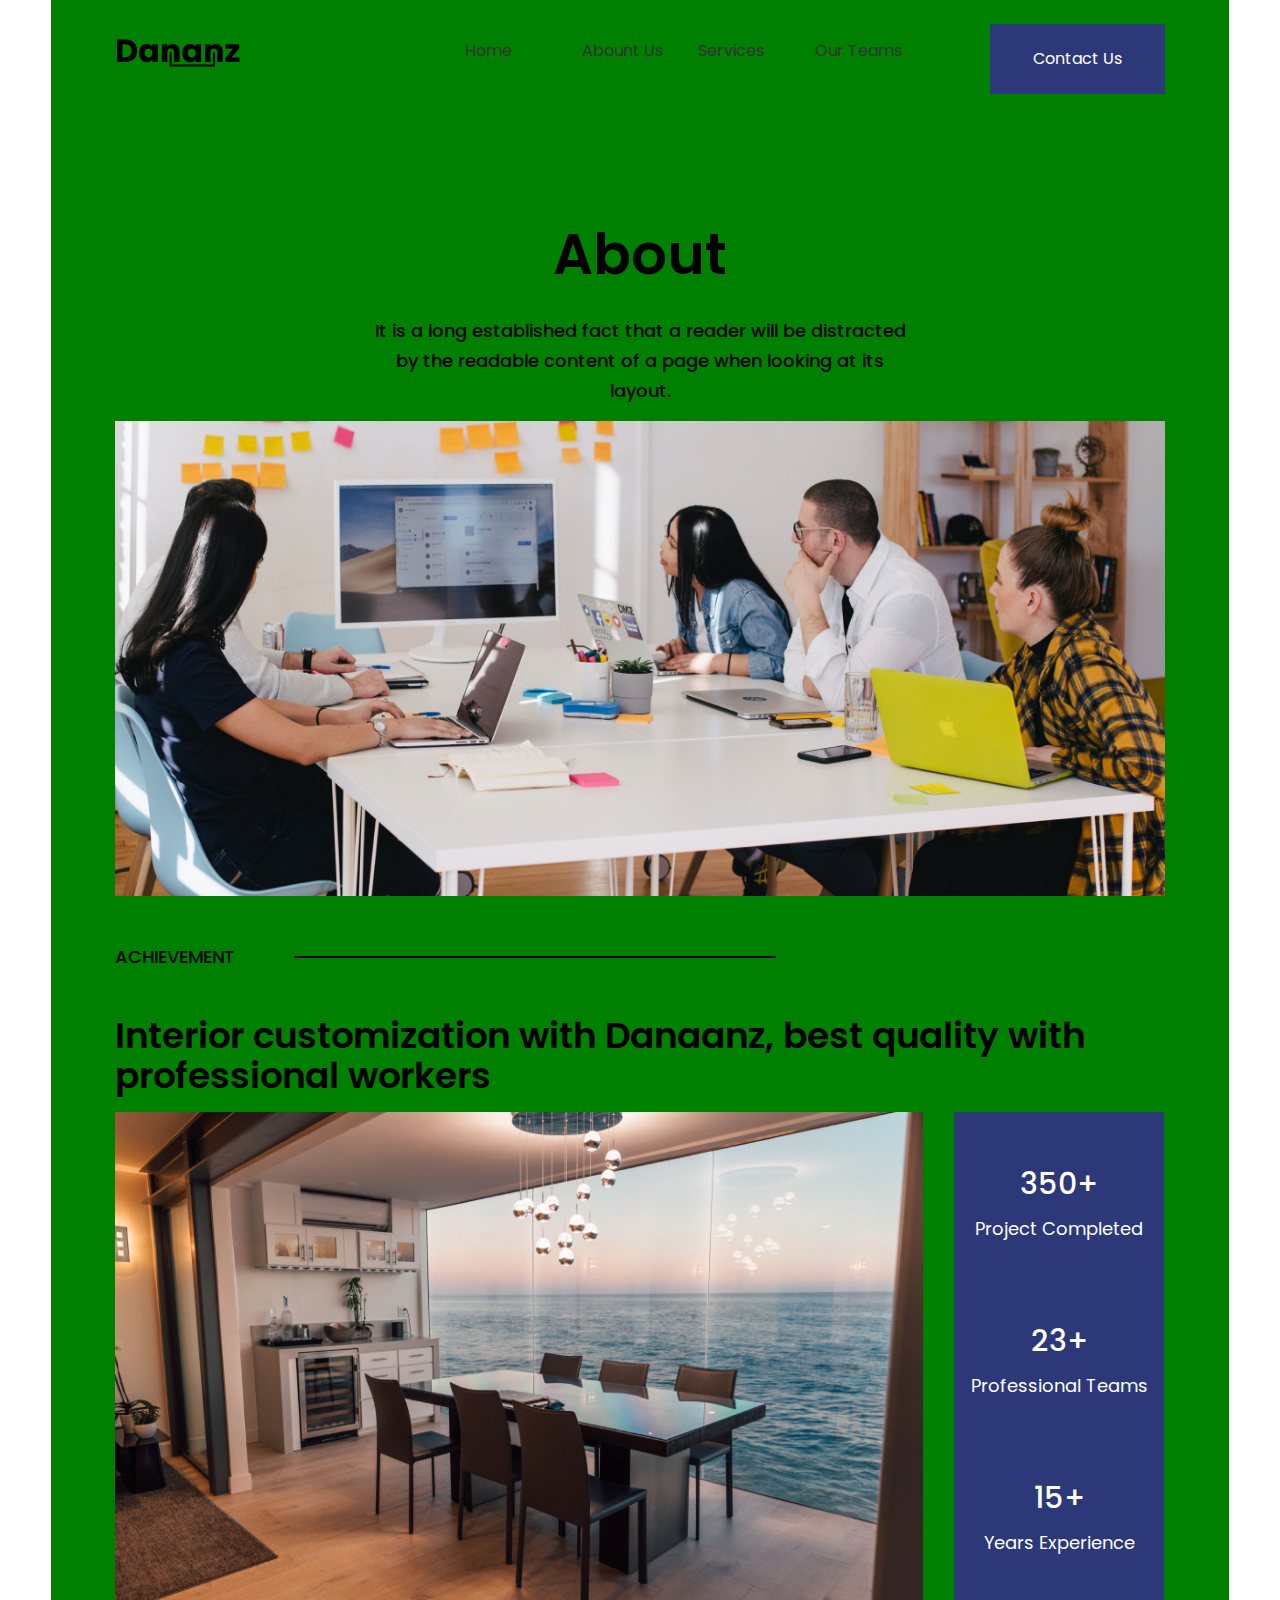
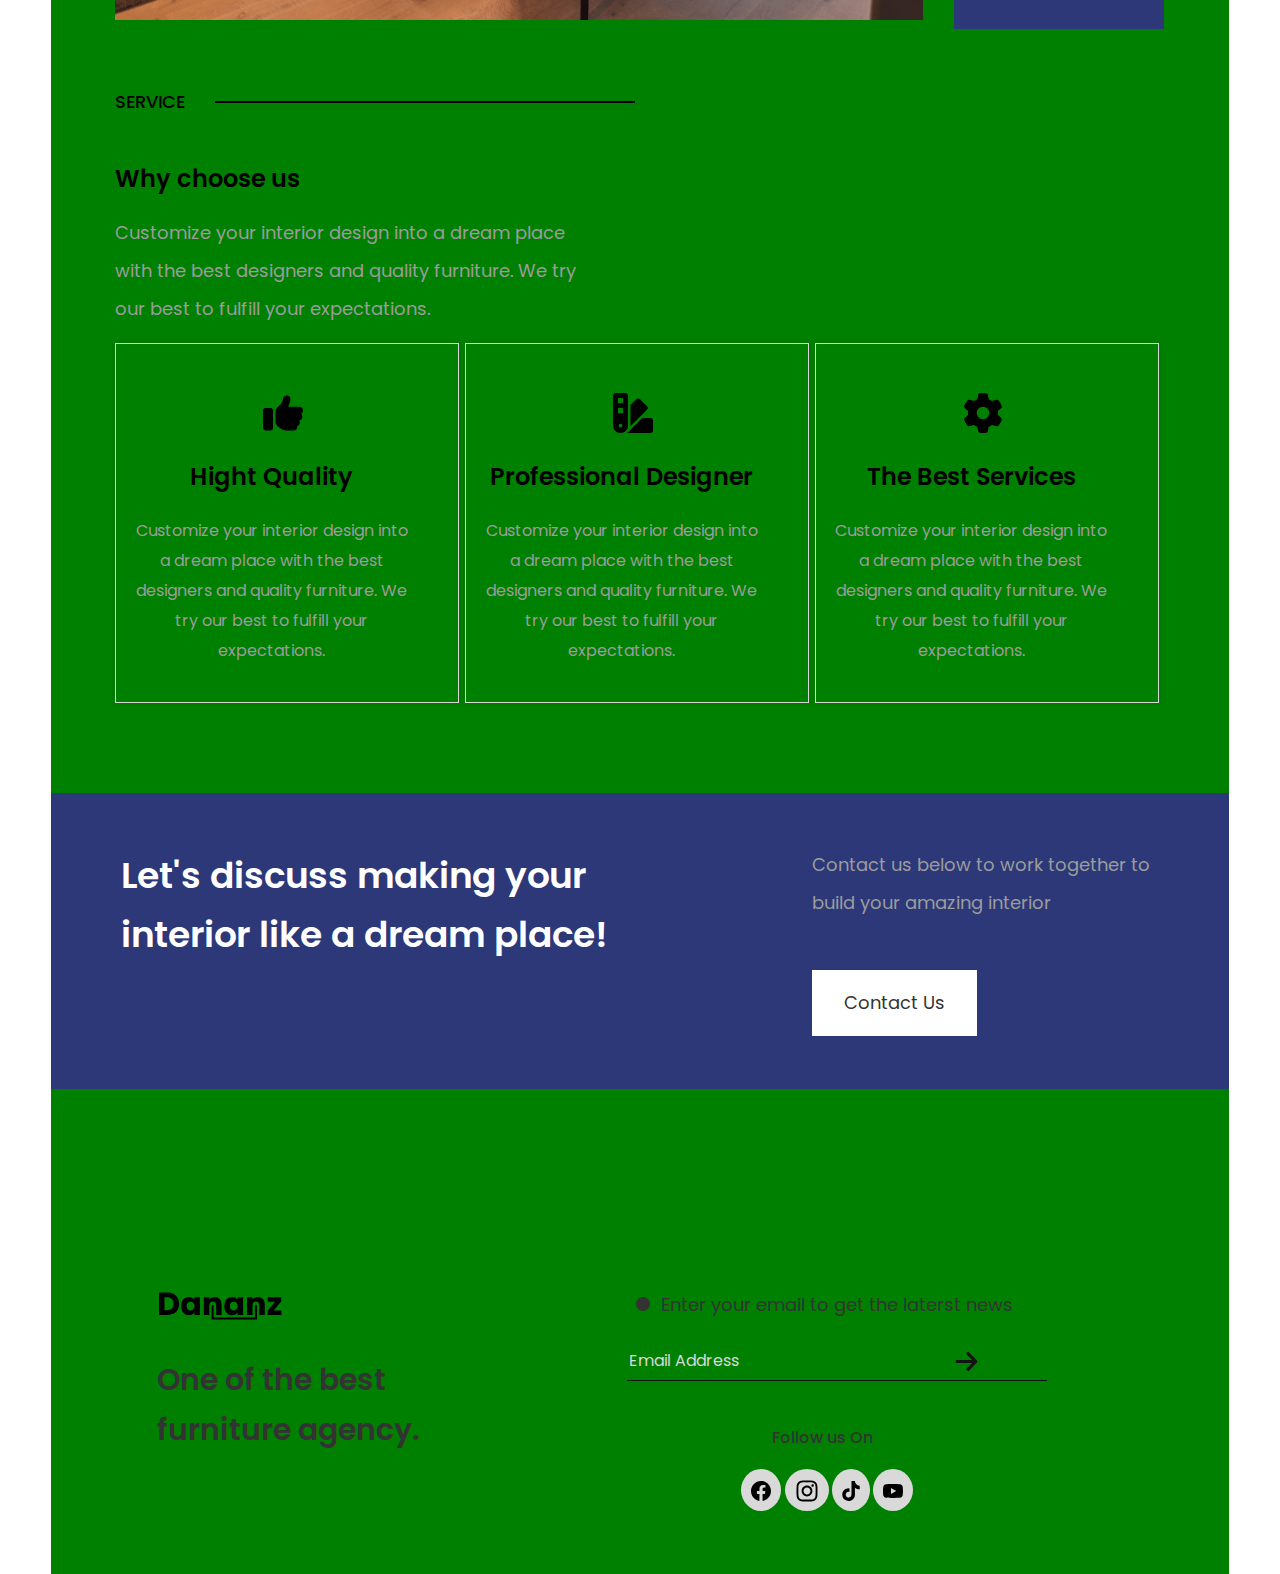
<file: about.html>
<!DOCTYPE html>
<html lang="en">
<head>
  <meta charset="UTF-8">
  <meta http-equiv="X-UA-Compatible" content="IE=edge">
  <meta name="viewport" content="width=device-width, initial-scale=1.0">
  <link rel="stylesheet" href="bootstrap/dist/css/bootstrap.css">
  <link rel="stylesheet" href="css/style.css">
  <title>About</title>
</head>
<body>
  <div class="main-container container position-relative">
      <div class="container no-gutter">
        <header class="header d-flex py-4 text-capitalize">
          <div class="col-sm-6 col-lg-3 col-xl-4 col-xxl-3">
            <svg class="logo-company" width="126" height="54">
              <use xlink:href="img/icons.svg#icon-logo-dananz"></use>
            </svg>
          </div>
          <ul class="nav d-none d-lg-flex col-lg-9 col-xl-8 col-xxl-9 justify-content-lg-end list-unstyled">
            <li class="col-2">
              <a class="nav-link text-decoration-none" href="#">Home</a>
            </li>
            <li class="col-2">
              <a class="nav-link text-decoration-none" href="#">Abount us</a>
            </li>
            <li class="col-2">
              <a class="nav-link text-decoration-none" href="#">Services</a>
            </li>
            <li class="col-3">
              <a class="nav-link text-decoration-none" href="#">Our teams</a>
            </li>
            <li class="col-3 text-end">
              <a class="nav-link btn-contact pt-3 pe-4 pb-3 ps-4 text-decoration-none text-white text-center" href="#">Contact us</a>
            </li>
          </ul>
          <div class="btn-wrapper d-sm-flex d-lg-none col-sm-6 justify-content-end">
            <button class="btn-open btn">
              <svg xmlns="http://www.w3.org/2000/svg" viewBox="0 0 448 512" width="25" height="25">
                <use xlink:href="img/icons.svg#icon-menu-open"></use>
              </svg>
            </button>
            <button class="btn btn-close disable">
              <svg width="25" height="25">
                <use xlink:href="img/icons.svg#icon-menu-close"></use>
              </svg>
            </button>
          </div>
        </header>
        <main class="services">
          <section class="promo d-flex flex-column align-items-center">
            <h1 class="promo-title mb-md-4 fw-bolder">About</h1>
            <p class="promo-subtitle text-center fw-medium">It is a long established fact that a reader will be distracted by the readable content of a page when looking at its layout.</p>
            <img class="promo-img" src="img/img-work-slide-1.jpg" width="500" height="275">
          </section>
          <section class="about-achievement">
          <h2 class="about-achievement-title title position-relative text-uppercase mb-5 h-2">achievement</h2>
          <p class="about-achievement-subtitle text-center text-xl-start fw-bold">Interior customization with Danaanz, best quality with professional workers</p>
          <div class="about-achievement-wrapper d-lg-flex">
            <img class="about-achievement-img col-10 col-lg-9" src="img/img-dining-room.jpg" width="500" height="275" alt="Dining room design">
            <ul class="about-achievement-counter works-counter col-2 m-0 d-sm-flex col-sm-12 justify-content-sm-around col-md-12 justify-content-md-between flex-lg-column col-lg-3 col-xl-3 col-xxl-2 pt-5 list-unstyled text-white text-center" >
              <li class="works-item">
                <h3>350+</h3>
                <p>Project Completed</p>
              </li>
              <li class="works-item">
                <h3>23+</h3>
                <p>Professional Teams</p>
              </li>
              <li class="works-item">
                <h3>15+</h3>
                <p>Years Experience</p>
              </li>
            </ul>
          </div>
          </section>
          <section class="service d-flex flex-column">
          <h2 class="service-title title position-relative mb-5 text-uppercase h-2">Service</h2>
          <p class="service-subtitle text-center text-lg-start fw-bold">Why choose us</p>
          <p class="service-description text-center text-lg-start">Customize your interior design into a dream place with the best designers and quality furniture. We try our best to fulfill your expectations.</p>
          <ul class="service-list list-unstyled d-flex flex-column flex-xl-row align-content-center text-center align-self-center">
            <li class="service-item item-high d-flex flex-column flex-md-row flex-xl-column mb-4">
              <h3 class="service-item-title align-self-md-end mb-4 text-capitalize fw-bold">Hight quality</h3>
              <p class="service-item-description text-md-start text-xl-center">Customize your interior design into a dream place with the best designers and quality furniture. We try our best to fulfill your expectations.</p>
            </li>
            <li class="service-item d-flex flex-column flex-md-row flex-xl-column item-desinger mb-4">
              <h3 class="service-item-title align-self-md-end mb-4 text-capitalize fw-bold">Professional designer</h3>
              <p class="service-item-description text-md-start text-xl-center">Customize your interior design into a dream place with the best designers and quality furniture. We try our best to fulfill your expectations.</p>
            </li>
            <li class="service-item d-flex flex-column flex-md-row flex-xl-column mb-4">
              <h3 class="service-item-title align-self-md-end mb-4 text-capitalize fw-bold">The best services</h3>
              <p class="service-item-description text-md-start text-xl-center">Customize your interior design into a dream place with the best designers and quality furniture. We try our best to fulfill your expectations.</p>
            </li>
          </ul>
          </section>
          <section class="contact d-flex flex-sm-column flex-lg-row justify-content-lg-start position-absolute">
            <h2 class="contact-subtitle mb-5 text-sm-center text-lg-start fw-bold">Let's discuss making your interior like a dream place!</h2>
            <div class="contact-wrapper d-flex flex-column align-items-center align-items-lg-start">
              <p class="contact-description mb-5 text-center text-lg-start">Contact us below to work together to build your amazing interior</p>
              <a class="contact-link text-center text-decoration-none text-capitalize" href="#">Contact us</a>
            </div>
          </section>
        </main>
        <footer class="footer d-flex flex-column justify-content-center flex-lg-wrap align-items-lg-start">
          <div class="logo d-flex flex-column align-items-center align-items-lg-start">
              <svg class="mb-4 text-center" width="126" height="54">
                <use xlink:href="img/icons.svg#icon-logo-dananz"></use>
              </svg>
            <p class="logo-subtitle text-sm-center text-lg-start text-lg-mb-5 fw-bold">One of the best furniture agency.</p>
          </div>
          <div class="subscribe">
                <p class="subscribe-subtitle position-relative text-center">Enter  your email to get the laterst news</p>
                <form class="subscribe-form d-flex justify-content-sm-center position-relative" action="#" method="POST">
                  <input class="subscribe-input" type="text" name="user-name" placeholder="Email address">
                  <button class="subscribe-btn position-absolute" type="submit">
                    <svg class="suscribe-icon" width="25" height="25">
                      <use xlink:href="img/icons.svg#icon-arrow-right"></use>
                    </svg>
                  </button>
                </form>
          </div>
          <section class="social d-flex flex-column align-items-center justify-content-center offset-lg-1">
                <h2 class="social-title">Follow us On</h2>
                <ul class="social-list d-flex list-unstyled">
                  <li class="social-item rounded-circle">
                    <a class="social-link" href="#">
                      <svg width="20" height="20">
                        <use xlink:href="img/icons.svg#icon-logo-facebook"></use>
                      </svg>
                    </a>
                  </li>
                  <li class="social-item rounded-circle">
                  <a class="social-link" href="#">
                    <svg width="24" height="24">
                      <use xlink:href="img/icons.svg#icon-logo-instagram"></use>
                    </svg>
                  </a>
                </li>
                <li class="social-item rounded-circle">
                  <a class="social-link" href="#">
                    <svg width="18" height="20">
                      <use xlink:href="img/icons.svg#icon-logo-tik-tok"></use>
                    </svg>
                  </a>
                </li>
                <li class="social-item rounded-circle">
                  <a class="social-link" href="#">
                    <svg width="20" height="16">
                      <use xlink:href="img/icons.svg#icon-logo-youtube"></use>
                    </svg>
                  </a>
                </li>
              </ul>
          </section>
        </footer>
      </div>
  </div>
</body>
</html>
</file>
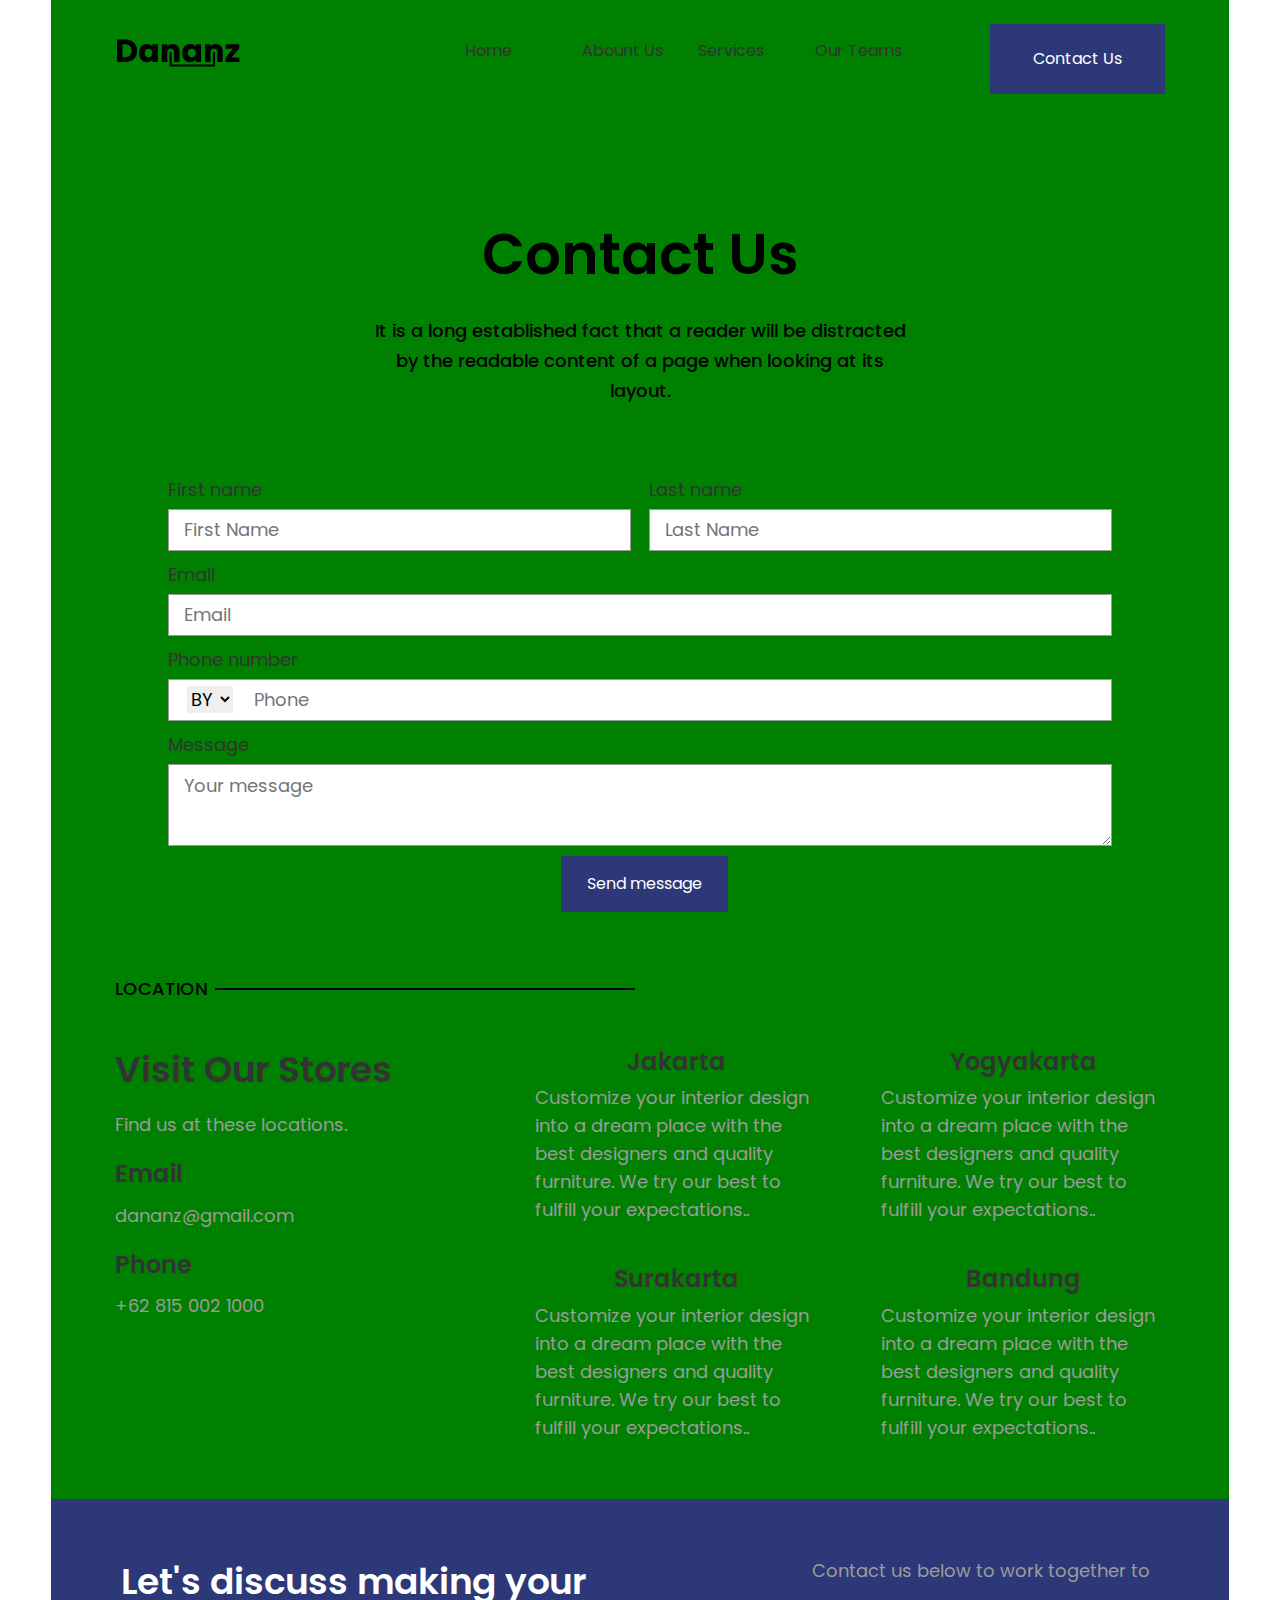
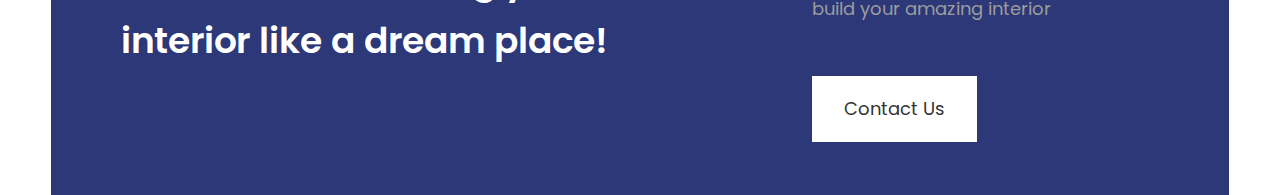
<file: contact-us.html>
<!DOCTYPE html>
<html lang="en">
<head>
  <meta charset="UTF-8">
  <meta http-equiv="X-UA-Compatible" content="IE=edge">
  <meta name="viewport" content="width=device-width, initial-scale=1.0">
  <link rel="stylesheet" href="bootstrap/dist/css/bootstrap.css">
  <link rel="stylesheet" href="css/style.css">
  <link rel="stylesheet" href="css/components/contact-us-location.css">
  <title>Contact Us</title>
</head>
<body> 
  <div class="main-container container position-relative">
    <div class="container no-gutter">
      <header class="header d-flex py-4 text-capitalize">
        <div class="col-sm-6 col-lg-3 col-xl-4 col-xxl-3">
          <svg class="logo-company" width="126" height="54">
            <use xlink:href="img/icons.svg#icon-logo-dananz"></use>
          </svg>
        </div>
        <ul class="nav d-none d-lg-flex col-lg-9 col-xl-8 col-xxl-9 justify-content-lg-end list-unstyled">
          <li class="col-2">
            <a class="nav-link text-decoration-none" href="#">Home</a>
          </li>
          <li class="col-2">
            <a class="nav-link text-decoration-none" href="#">Abount us</a>
          </li>
          <li class="col-2">
            <a class="nav-link text-decoration-none" href="#">Services</a>
          </li>
          <li class="col-3">
            <a class="nav-link text-decoration-none" href="#">Our teams</a>
          </li>
          <li class="col-3 text-end">
            <a class="nav-link btn-contact pt-3 pe-4 pb-3 ps-4 text-decoration-none text-white text-center" href="#">Contact us</a>
          </li>
        </ul>
        <div class="btn-wrapper d-sm-flex d-lg-none col-sm-6 justify-content-end">
          <button class="btn-open btn">
            <svg xmlns="http://www.w3.org/2000/svg" viewBox="0 0 448 512" width="25" height="25">
              <use xlink:href="img/icons.svg#icon-menu-open"></use>
            </svg>
          </button>
          <button class="btn btn-close disable">
            <svg width="25" height="25">
              <use xlink:href="img/icons.svg#icon-menu-close"></use>
            </svg>
          </button>
        </div>
      </header>
      <main class="contact-us">
        <section class="promo d-flex flex-column align-items-center">
          <h1 class="promo-title mb-md-4 text-capitalize fw-bolder">Contact us</h1>
          <p class="promo-subtitle text-center fw-medium">It is a long established fact that a reader will be distracted by the readable content of a page when looking at its layout.</p>
         </section>
         <section class="contact-us-form">
          <form class="d-flex flex-column align-items-center" action="#">
            <ul class="contact-us-form-list d-flex flex-column flex-lg-row flex-wrap align-items-start justify-content-between list-unstyled">
              <li class="contact-us-form-item d-lg-flex flex-column">
                <label class="contact-us-form-label" for="user-name">First name</label>
                <input class="contact-us-form-input" type="text" id="user-name" placeholder="First name">
              </li>
              <li class="contact-us-form-item d-lg-flex flex-column">
                <label class="contact-us-form-label" for="user-last-name">Last name</label>
                <input class="contact-us-form-input" type="text" id="user-last-name" placeholder="Last name">
              </li>
              <li class="contact-us-form-item d-lg-flex flex-column">
                <label class="contact-us-form-label" for="user-email">Email</label>
                <input class="contact-us-form-input" type="text" id="user-email" placeholder="Email">
              </li>
              <li class="contact-us-form-item d-lg-flex flex-column position-relative">
                <label class="contact-us-form-label" for="phone-number">Phone number</label>
                <select class="contact-us-form-region position-absolute" name="phone-region">
                  <option value="belarus">BY</option>
                  <option value="hong-kong">HK</option>
                  <option value="greece">GR</option>
                  <option value="india">IN</option>
                  <option value="russia">RU</option>
                </select>
                <input class="contact-us-form-input" type="text" id="user-email" placeholder="Phone">
              </li>
              <li class="contact-us-form-item d-lg-flex flex-column">
                <label class="contact-us-form-label align-top" for="user-message">Message</label>
                <textarea class="contact-us-form-message" name="message" id="user-message" cols="25" rows="2" placeholder="Your message"></textarea>
              </li>
              <li class="offset-lg-5 align-self-center">
                <button class="contact-us-form-btn btn">Send message</button>
              </li>
            </ul>
          </form>
         </section>
         <section class="contact-us-location">
            <h2 class="contact-us-location-title title position-relative text-uppercase mb-5 h-2">Location</h2>
            <div class="d-flex flex-column flex-lg-row">
              <ul class="contact-us-location-list list-unstyled text-center text-lg-start">
                <li class="contact-us-location-item">
                  <h3 class="text-capitalize fw-bold">Visit our stores</h3>
                  <p>Find us at these locations.</p>
                </li>
                <li class="contact-us-location-item">
                  <h3 class="text-capitalize fw-bold">Email</h3>
                  <p>dananz@gmail.com</p>
                </li>
                <li class="contact-us-location-item">
                  <h3 class="text-capitalize fw-bold">Phone</h3>
                  <p>+62 815 002 1000</p>
                </li>
              </ul>
              <ul class="contact-us-locacion-city-list list-unstyled d-xl-flex flex-xl-wrap justify-content-between text-center">
                <li class="contact-us-location-city-item">
                  <h3 class="text-capitalize fw-bold">Jakarta</h3>
                  <p>Customize your interior design into a dream place with the best designers and quality furniture. We try our best to fulfill your expectations..</p>
                </li>
                <li class="contact-us-location-city-item">
                  <h3 class="text-capitalize fw-bold">Yogyakarta</h3>
                  <p>Customize your interior design into a dream place with the best designers and quality furniture. We try our best to fulfill your expectations..</p>
                </li>
                <li class="contact-us-location-city-item">
                  <h3 class="text-capitalize fw-bold">Surakarta</h3>
                  <p>Customize your interior design into a dream place with the best designers and quality furniture. We try our best to fulfill your expectations..</p>
                </li>
                <li class="contact-us-location-city-item">
                  <h3 class="text-capitalize fw-bold">Bandung</h3>
                  <p>Customize your interior design into a dream place with the best designers and quality furniture. We try our best to fulfill your expectations..</p>
                </li>
              </ul>
            </div>
         </section>
          <section class="contact d-flex flex-sm-column flex-lg-row justify-content-lg-start position-absolute">
            <h2 class="contact-subtitle mb-5 text-sm-center text-lg-start fw-bold">Let's discuss making your interior like a dream place!</h2>
            <div class="contact-wrapper d-flex flex-column align-items-center align-items-lg-start">
              <p class="contact-description mb-5 text-center text-lg-start">Contact us below to work together to build your amazing interior</p>
              <a class="contact-link text-center text-decoration-none text-capitalize" href="#">Contact us</a>
            </div>
        </section>
      </main>
    </div>
  </div>
</body>
</file>
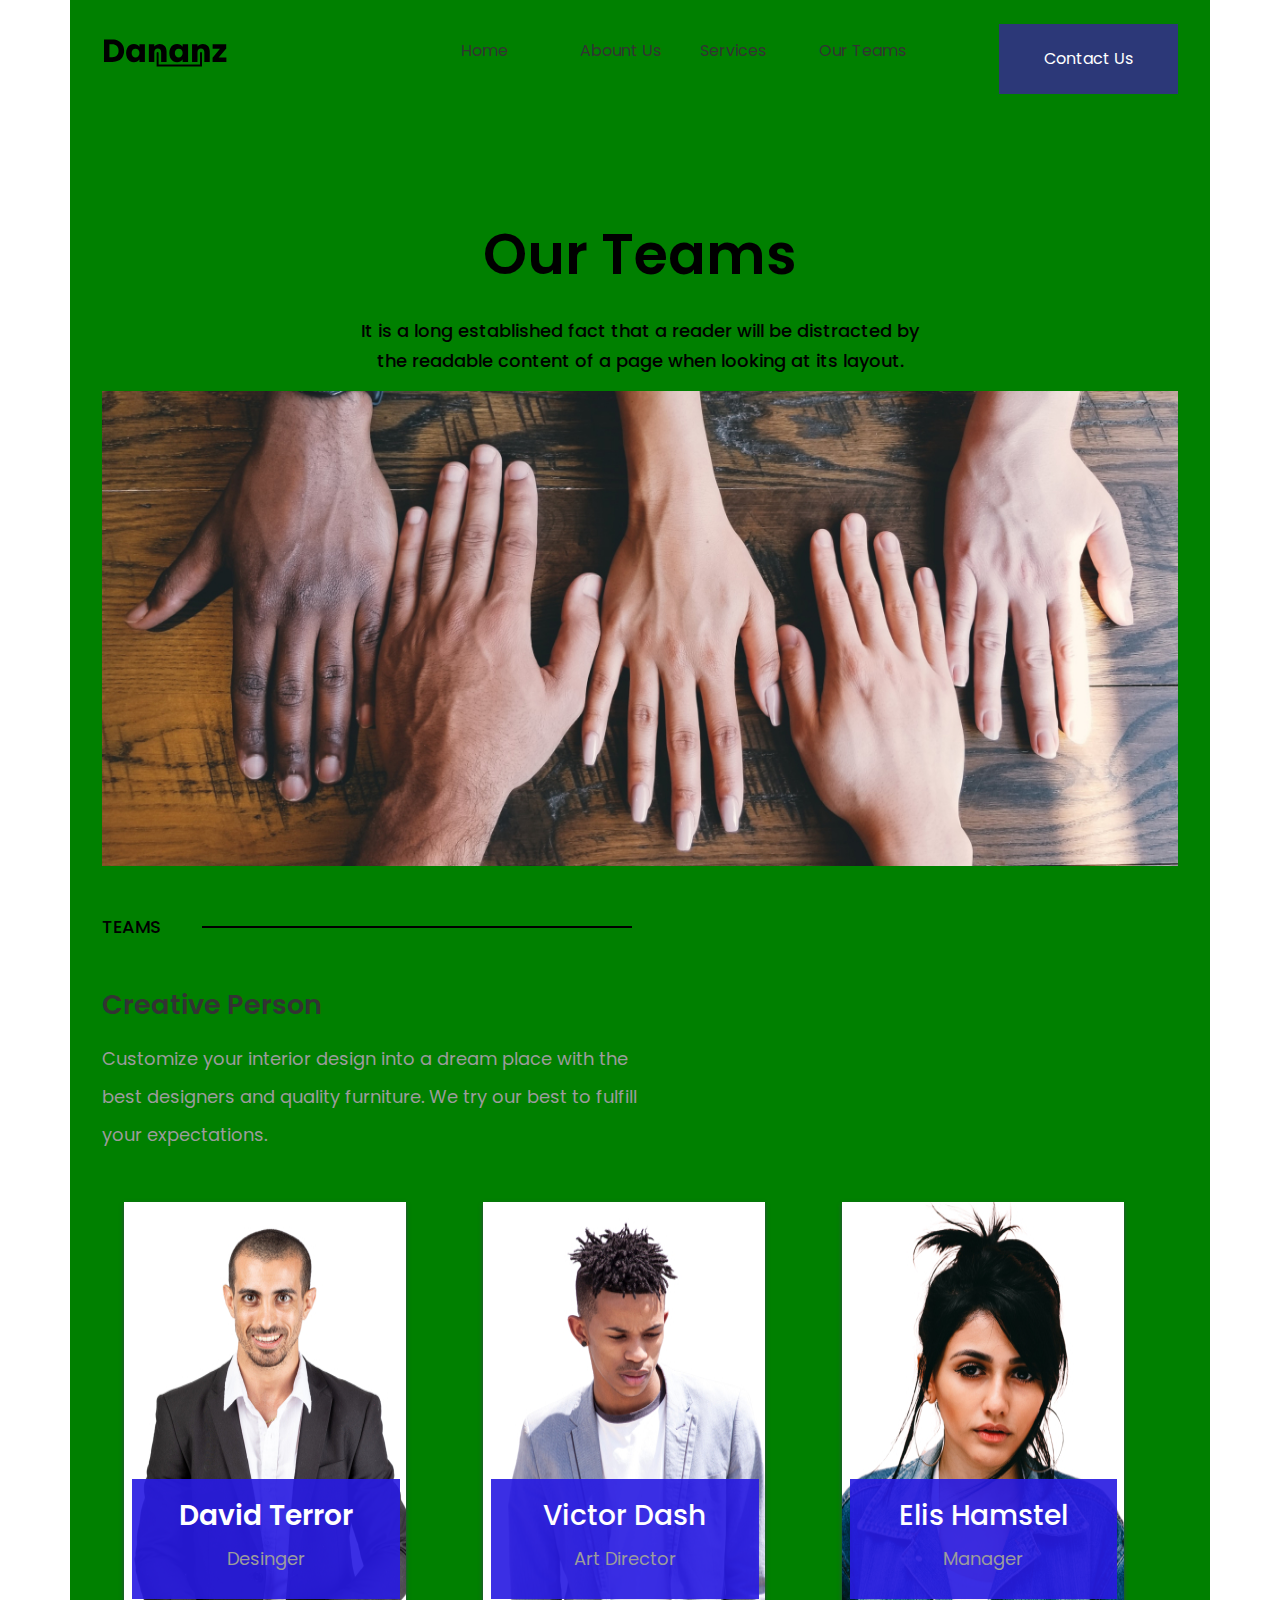
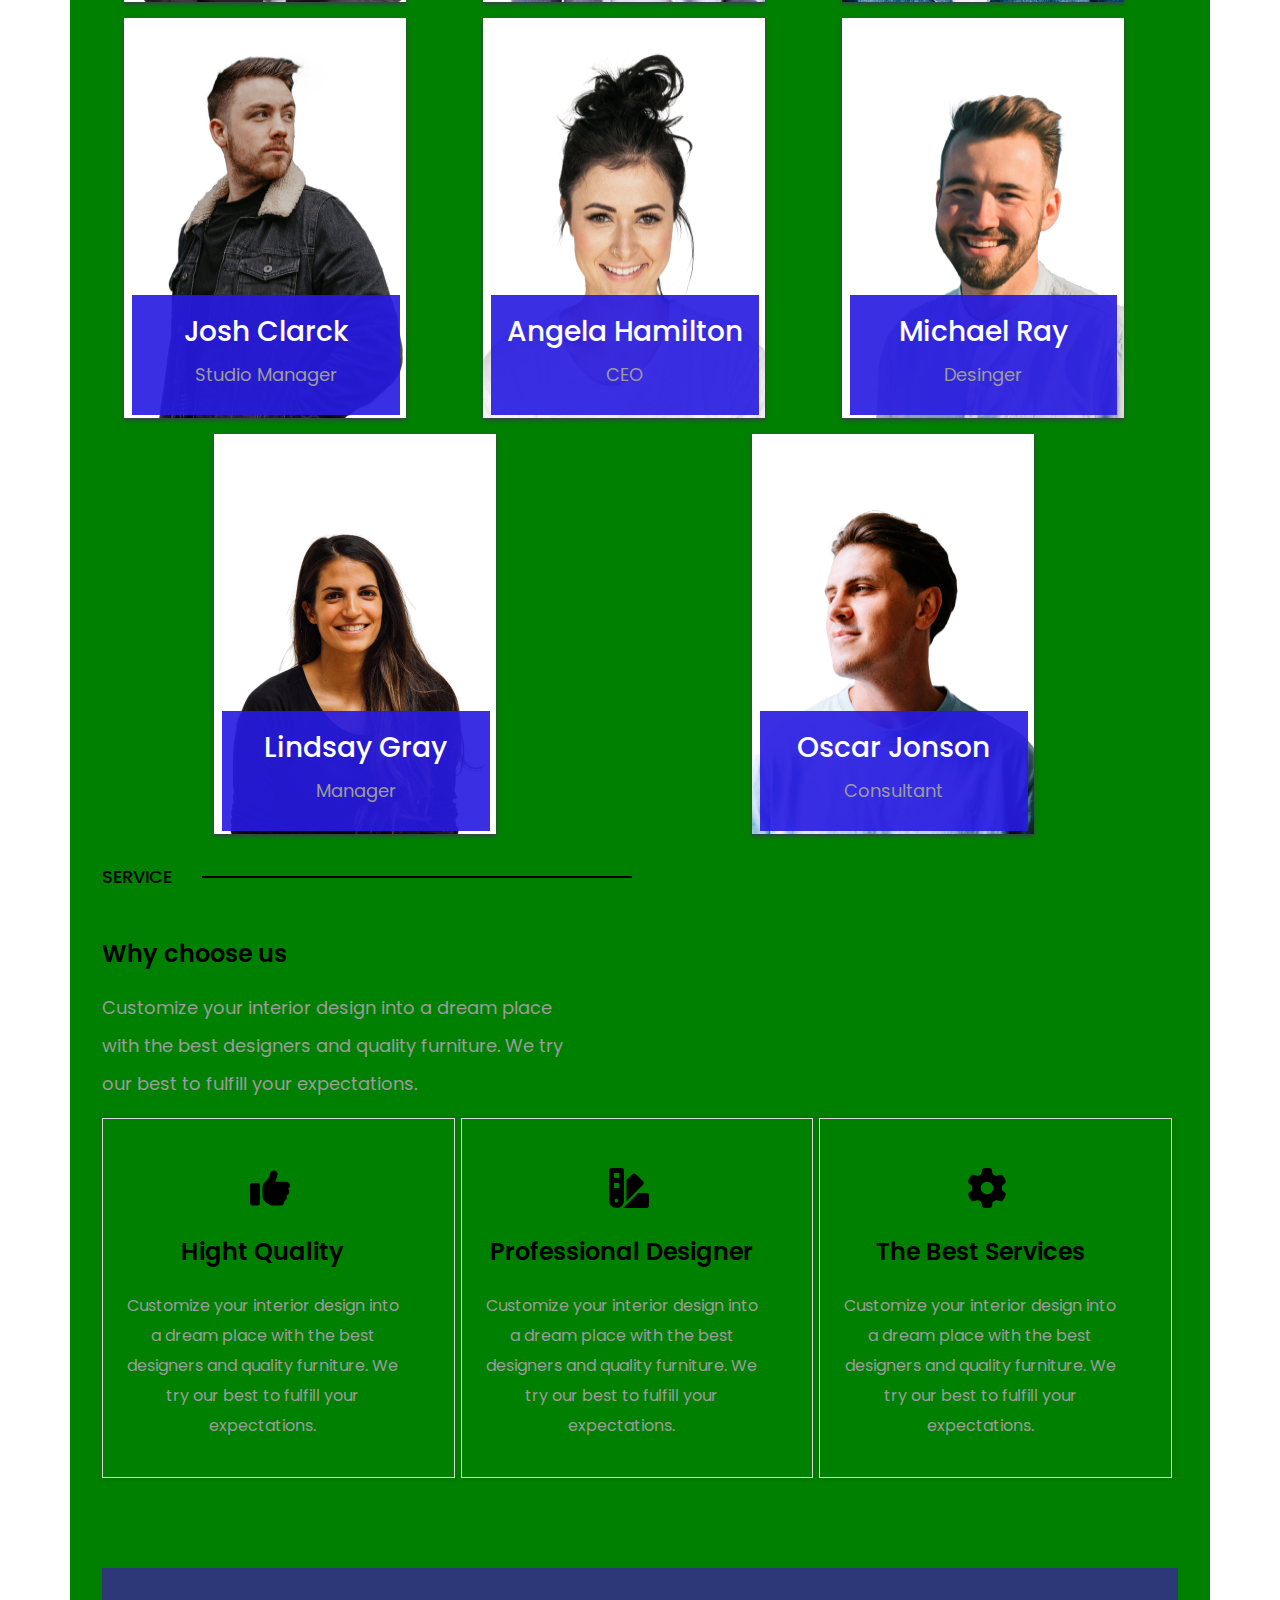
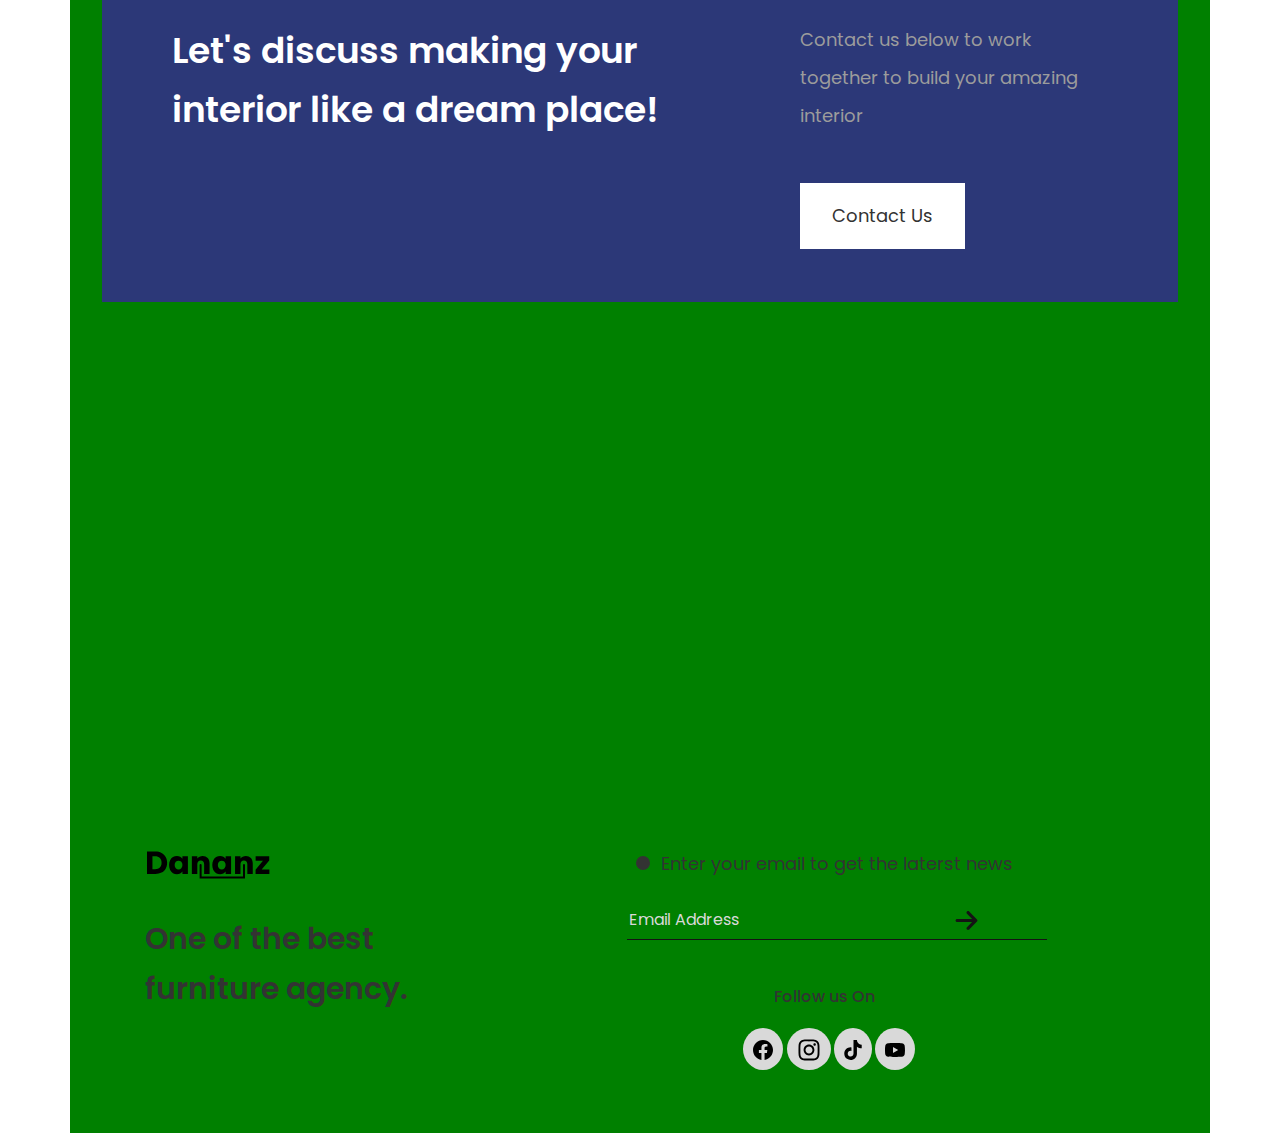
<file: our-teams.html>
<!DOCTYPE html>
<html lang="en">
  <head>
    <meta charset="UTF-8">
    <meta http-equiv="X-UA-Compatible" content="IE=edge">
    <meta name="viewport" content="width=, initial-scale=1.0">
    <link rel="stylesheet" href="bootstrap/dist/css/bootstrap.css">
    <link rel="stylesheet" href="css/style.css">
    <title>Our Teams</title>
  </head>
  <body>
    <div class="container no-gutter">
      <header class="header d-flex py-4 text-capitalize">
        <div class="col-sm-6 col-lg-3 col-xl-4 col-xxl-3">
          <svg class="logo-company" width="126" height="54">
            <use xlink:href="img/icons.svg#icon-logo-dananz"></use>
          </svg>
        </div>
        <ul class="nav d-none d-lg-flex col-lg-9 col-xl-8 col-xxl-9 justify-content-lg-end list-unstyled">
          <li class="col-2">
            <a class="nav-link text-decoration-none" href="#">Home</a>
          </li>
          <li class="col-2">
            <a class="nav-link text-decoration-none" href="#">Abount us</a>
          </li>
          <li class="col-2">
            <a class="nav-link text-decoration-none" href="#">Services</a>
          </li>
          <li class="col-3">
            <a class="nav-link text-decoration-none" href="#">Our teams</a>
          </li>
          <li class="col-3 text-end">
            <a class="nav-link btn-contact pt-3 pe-4 pb-3 ps-4 text-decoration-none text-white text-center" href="#">Contact us</a>
          </li>
        </ul>
        <div class="btn-wrapper position-absolute z-1 d-sm-flex d-lg-none col-sm-6 justify-content-end">
          <button class="btn-open btn">
            <svg xmlns="http://www.w3.org/2000/svg" viewBox="0 0 448 512" width="25" height="25">
              <use xlink:href="img/icons.svg#icon-menu-open"></use>
            </svg>
          </button>
          <button class="btn btn-close disable">
            <svg width="25" height="25">
              <use xlink:href="img/icons.svg#icon-menu-close"></use>
            </svg>
          </button>
        </div>
      </header>
      <main class="teams">
        <section class="promo d-flex flex-column align-items-center">
          <h1 class="promo-title mb-md-4 text-capitalize fw-bolder">Our teams</h1>
          <p class="promo-subtitle text-center fw-medium">It is a long established fact that a reader will be distracted by the readable content of a page when looking at its layout.</p>
          <img class="promo-img" src="img/img-our-teams-promo.jpg" width="500" height="275">
        </section>
        <section class="teams-best d-flex flex-column">
          <h2 class="title position-relative text-uppercase h-2 mb-5">teams</h2>
          <p class="teams-best-subtitle text-capitalize text-center text-lg-start fw-bolder">Creative person</p>
          <p class="teams-best-description mb-5 text-center text-lg-start">Customize your interior design into a dream place with the best designers and quality furniture. We try our best to fulfill your expectations.</p>
          <!-- сделать слайдер, на sm-по -->
          <ul class="teams-best-person-list d-flex flex-column flex-md-row flex-wrap align-items-center justify-content-center justify-content-lg-around list-unstyled">
            <li class="teams-best-item mb-3 position-relative">
              <img src="img/img-david-terror.jpg" width="282" height="400" alt="">
              <div class="teams-best-wrapper position-absolute z-1 d-flex flex-column align-items-center">
                <h3 class="teams-best-name fw-bolder">David Terror</h3>
                <p class="teams-best-position">Desinger</p>
              </div>
            </li>
            <li class="teams-best-item mb-3 position-relative">
              <img src="img/img-victor-dash.jpg" width="282" height="400" alt="">
              <div class="teams-best-wrapper position-absolute z-1 d-flex flex-column align-items-center">
                <h3 class="teams-best-name">Victor Dash</h3>
                <p class="teams-best-position">Art Director</p>
              </div>
            </li>
            <li class="teams-best-item mb-3 position-relative">
              <img src="img/img-elis-hamstel.jpg" width="282" height="400" alt="">
              <div class="teams-best-wrapper position-absolute z-1 d-flex flex-column align-items-center">
                <h3 class="teams-best-name">Elis Hamstel</h3>
                <p class="teams-best-position">Manager</p>
              </div>
            </li>
            <li class="teams-best-item mb-3 position-relative">
              <img src="img/img-josh-clark.jpg" width="282" height="400" alt="">
              <div class="teams-best-wrapper position-absolute z-1 d-flex flex-column align-items-center">
                <h3 class="teams-best-name">Josh Clarck</h3>
                <p class="teams-best-position">Studio Manager</p>
              </div>
            </li>
            <li class="teams-best-item mb-3 position-relative">
              <img src="img/img-angela-hamilton.jpg" width="282" height="400" alt="">
              <div class="teams-best-wrapper position-absolute z-1 d-flex flex-column align-items-center">
                <h3 class="teams-best-name">Angela Hamilton</h3>
                <p class="teams-best-position">CEO</p>
              </div>
            </li>
            <li class="teams-best-item mb-3 position-relative">
              <img src="img/img-michael-ray.jpg" width="282" height="400" alt="">
              <div class="teams-best-wrapper position-absolute z-1 d-flex flex-column align-items-center">
                <h3 class="teams-best-name">Michael Ray</h3>
                <p class="teams-best-position">Desinger</p>
              </div>
            </li>
            <li class="teams-best-item mb-3 position-relative">
              <img src="img/img-lindsay-gray.jpg" width="282" height="400" alt="">
              <div class="teams-best-wrapper position-absolute z-1 d-flex flex-column align-items-center">
                <h3 class="teams-best-name">Lindsay Gray</h3>
                <p class="teams-best-position">Manager</p>
              </div>
            </li>
            <li class="teams-best-item mb-3 position-relative">
              <img src="img/img-oscar-jonson.jpg" width="282" height="400" alt="">
              <div class="teams-best-wrapper position-absolute z-1 d-flex flex-column align-items-center">
                <h3 class="teams-best-name">Oscar Jonson</h3>
                <p class="teams-best-position">Consultant</p>
              </div>
            </li>
          </ul>
        </section>
                <section class="service d-flex flex-column">
        <h2 class="service-title title position-relative mb-5 text-uppercase h-2">Service</h2>
        <p class="service-subtitle text-center text-lg-start fw-bold">Why choose us</p>
        <p class="service-description text-center text-lg-start">Customize your interior design into a dream place with the best designers and quality furniture. We try our best to fulfill your expectations.</p>
        <ul class="service-list list-unstyled d-flex flex-column flex-xl-row align-content-center text-center align-self-center">
          <li class="service-item item-high d-flex flex-column flex-md-row flex-xl-column mb-4">
            <h3 class="service-item-title align-self-md-end mb-4 text-capitalize fw-bold">Hight quality</h3>
            <p class="service-item-description text-md-start text-xl-center">Customize your interior design into a dream place with the best designers and quality furniture. We try our best to fulfill your expectations.</p>
          </li>
          <li class="service-item d-flex flex-column flex-md-row flex-xl-column item-desinger mb-4">
            <h3 class="service-item-title align-self-md-end mb-4 text-capitalize fw-bold">Professional designer</h3>
            <p class="service-item-description text-md-start text-xl-center">Customize your interior design into a dream place with the best designers and quality furniture. We try our best to fulfill your expectations.</p>
          </li>
          <li class="service-item d-flex flex-column flex-md-row flex-xl-column mb-4">
            <h3 class="service-item-title align-self-md-end mb-4 text-capitalize fw-bold">The best services</h3>
            <p class="service-item-description text-md-start text-xl-center">Customize your interior design into a dream place with the best designers and quality furniture. We try our best to fulfill your expectations.</p>
          </li>
        </ul>
        </section>
        <section class="contact d-flex flex-sm-column flex-lg-row justify-content-lg-start">
            <h2 class="contact-subtitle mb-5 text-sm-center text-lg-start fw-bold">Let's discuss making your interior like a dream place!</h2>
            <div class="contact-wrapper d-flex flex-column align-items-center align-items-lg-start">
              <p class="contact-description mb-5 text-center text-lg-start">Contact us below to work together to build your amazing interior</p>
              <a class="contact-link text-center text-decoration-none text-capitalize" href="#">Contact us</a>
            </div>
        </section>
      </main>
      <footer class="footer d-flex flex-column justify-content-center flex-lg-wrap align-items-lg-start">
        <div class="logo d-flex flex-column align-items-center align-items-lg-start">
            <svg class="mb-4 text-center" width="126" height="54">
              <use xlink:href="img/icons.svg#icon-logo-dananz"></use>
            </svg> 
          <p class="logo-subtitle text-sm-center text-lg-start text-lg-mb-5 fw-bold">One of the best furniture agency.</p>
        </div>
        <div class="subscribe">
              <p class="subscribe-subtitle position-relative text-center">Enter  your email to get the laterst news</p>
              <form class="subscribe-form d-flex justify-content-sm-center position-relative" action="#" method="POST">
                <input class="subscribe-input" type="text" name="user-name" placeholder="Email address">
                <button class="subscribe-btn position-absolute" type="submit">
                  <svg class="suscribe-icon" width="25" height="25">
                    <use xlink:href="img/icons.svg#icon-arrow-right"></use>
                  </svg>
                </button>
              </form>
        </div>
        <section class="social d-flex flex-column align-items-center justify-content-center offset-lg-1">
              <h2 class="social-title">Follow us On</h2>
              <ul class="social-list d-flex list-unstyled">
                <li class="social-item rounded-circle">
                  <a class="social-link" href="#">
                    <svg width="20" height="20">
                      <use xlink:href="img/icons.svg#icon-logo-facebook"></use>
                    </svg>
                  </a>
                </li>
                <li class="social-item rounded-circle">
                <a class="social-link" href="#">
                  <svg width="24" height="24">
                    <use xlink:href="img/icons.svg#icon-logo-instagram"></use>
                  </svg>
                </a>
              </li>
              <li class="social-item rounded-circle">
                <a class="social-link" href="#">
                  <svg width="18" height="20">
                    <use xlink:href="img/icons.svg#icon-logo-tik-tok"></use>
                  </svg>
                </a>
              </li>
              <li class="social-item rounded-circle">
                <a class="social-link" href="#">
                  <svg width="20" height="16">
                    <use xlink:href="img/icons.svg#icon-logo-youtube"></use>
                  </svg>
                </a>
              </li>
            </ul>
        </section>
      </footer>
      </main>
    </div>
  </body>
</file>
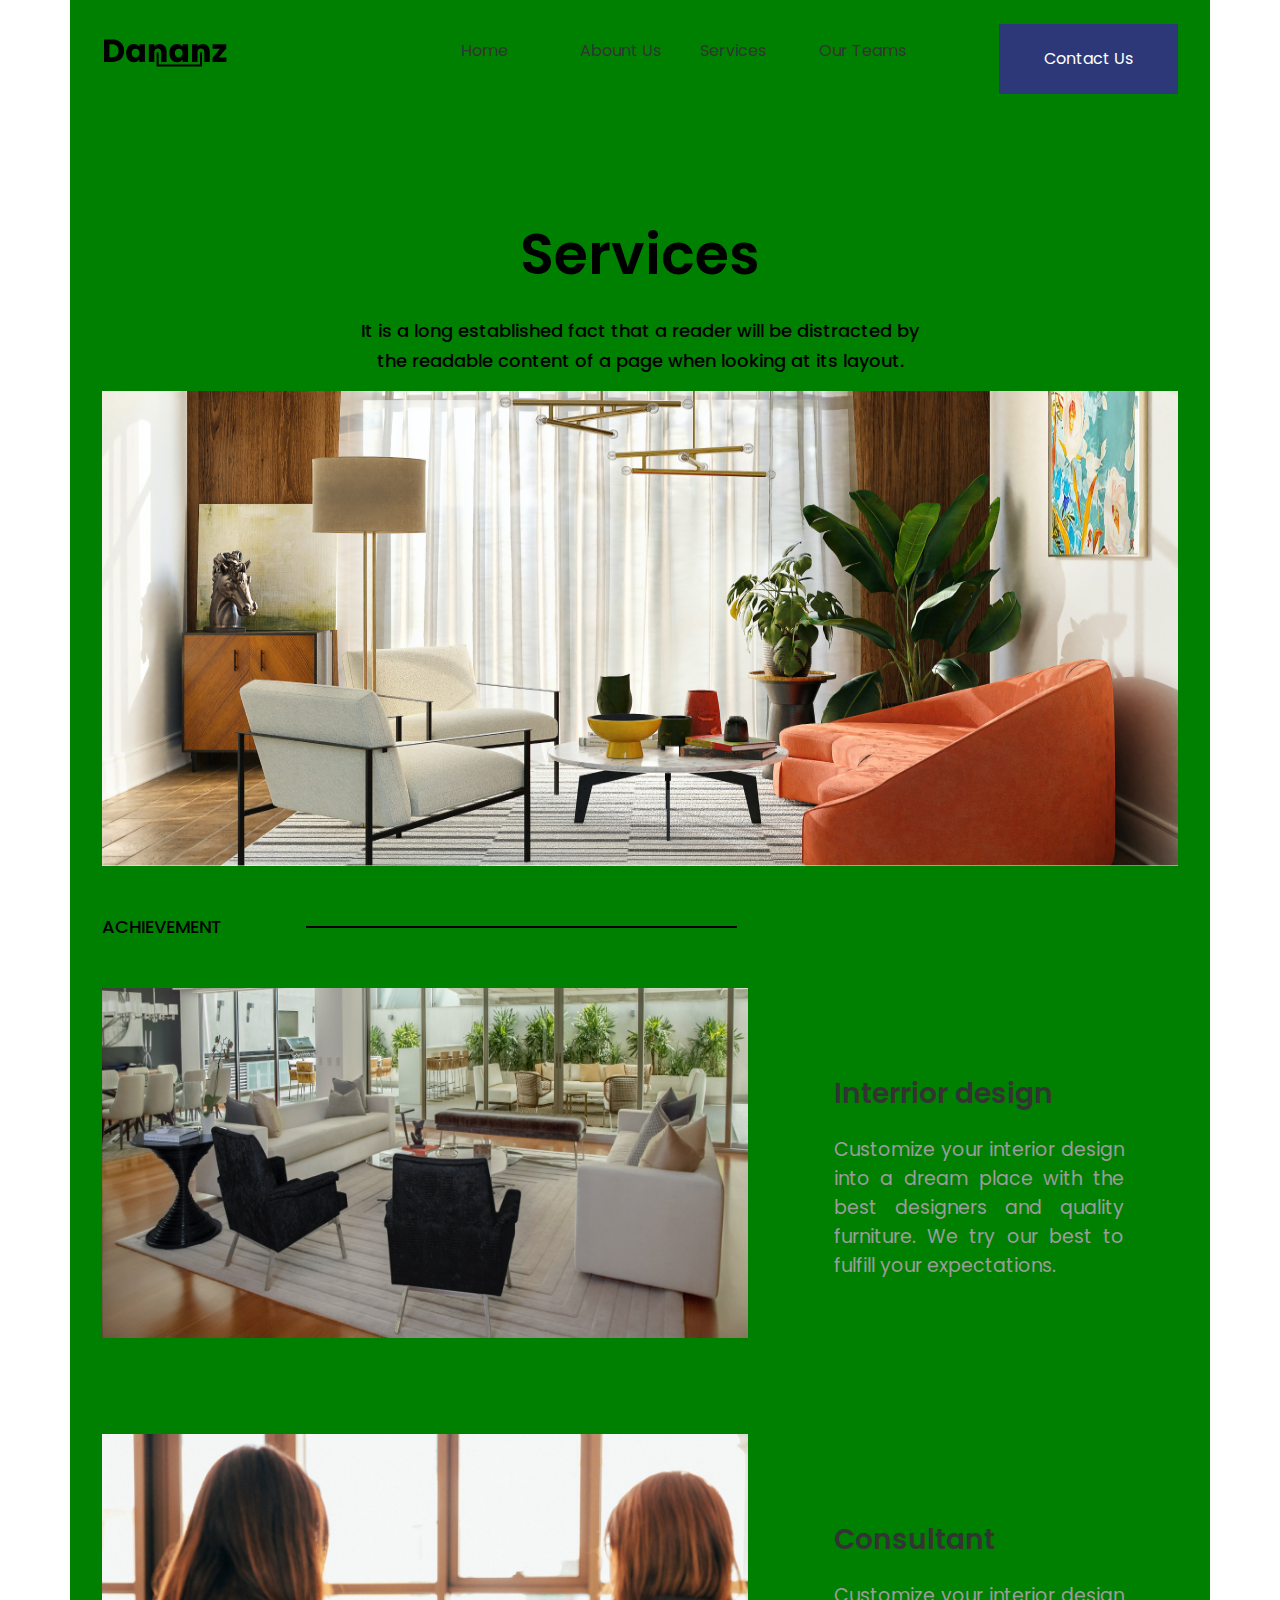
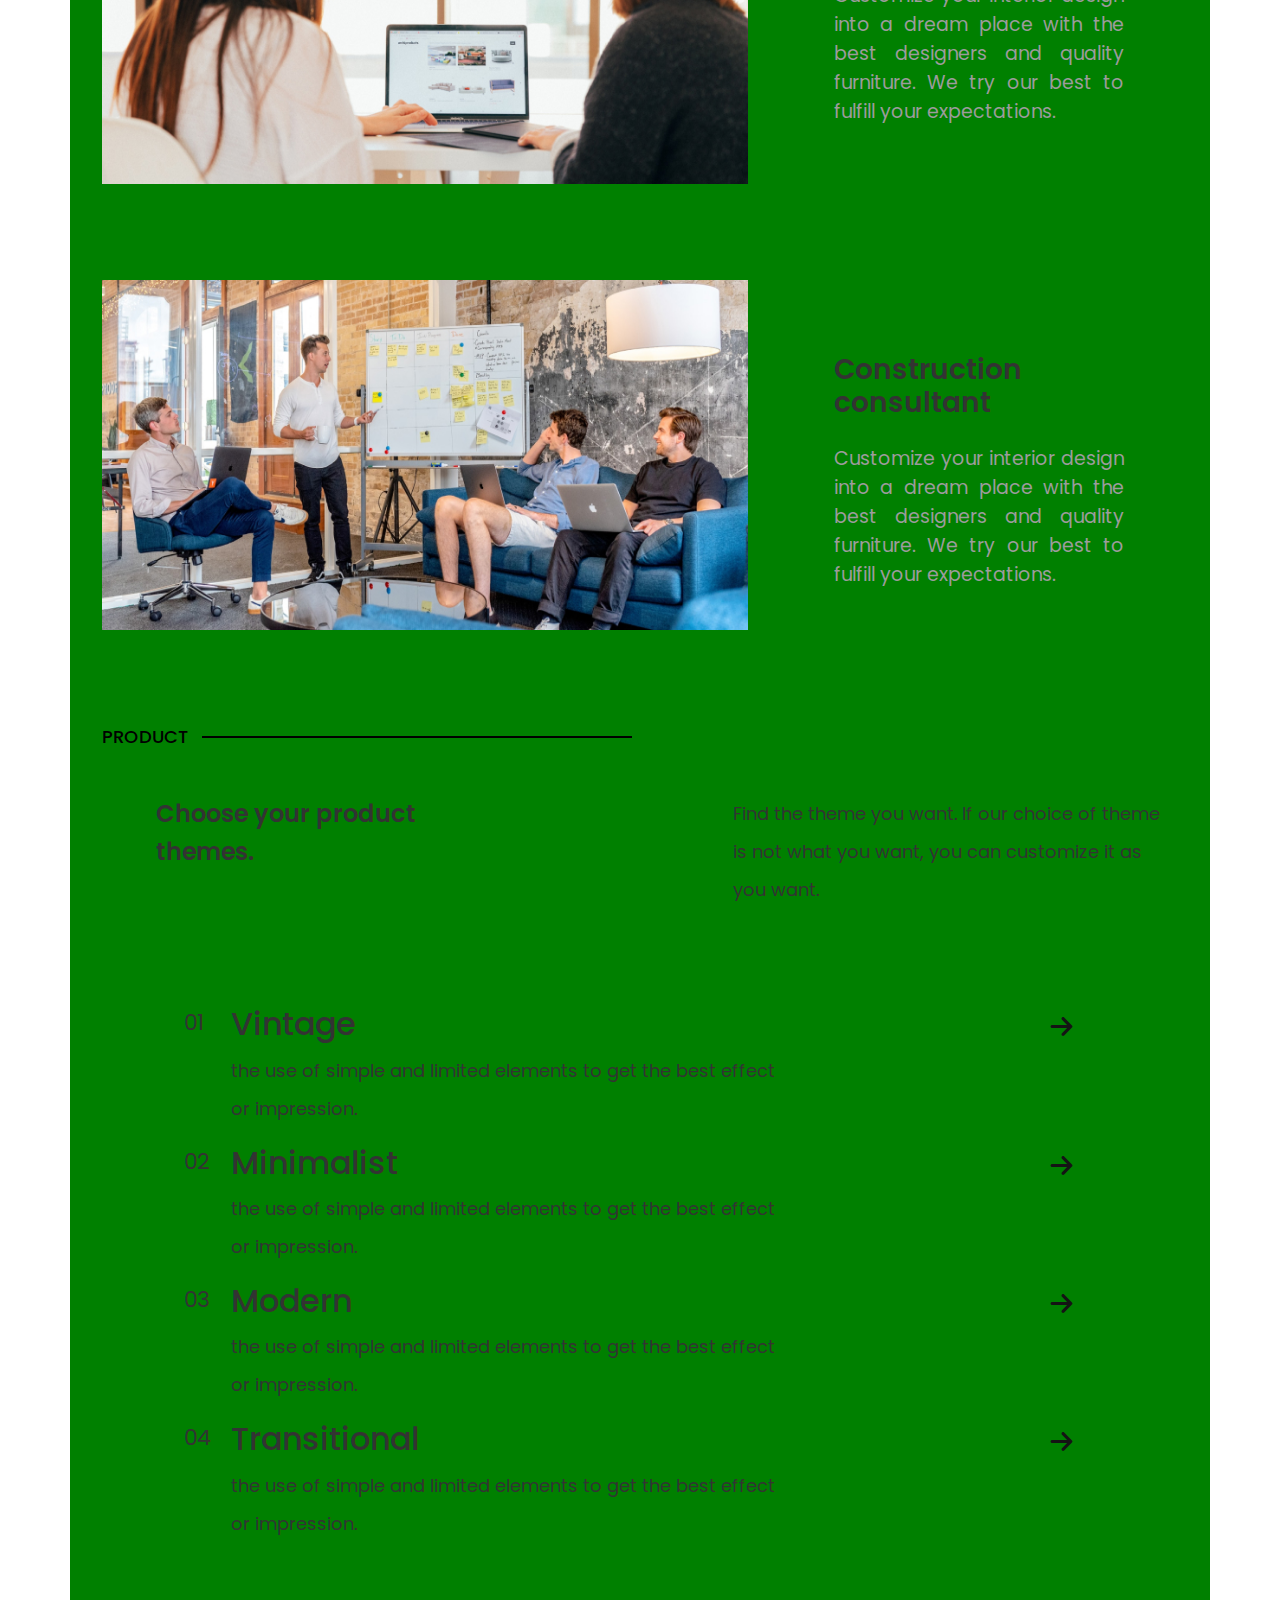
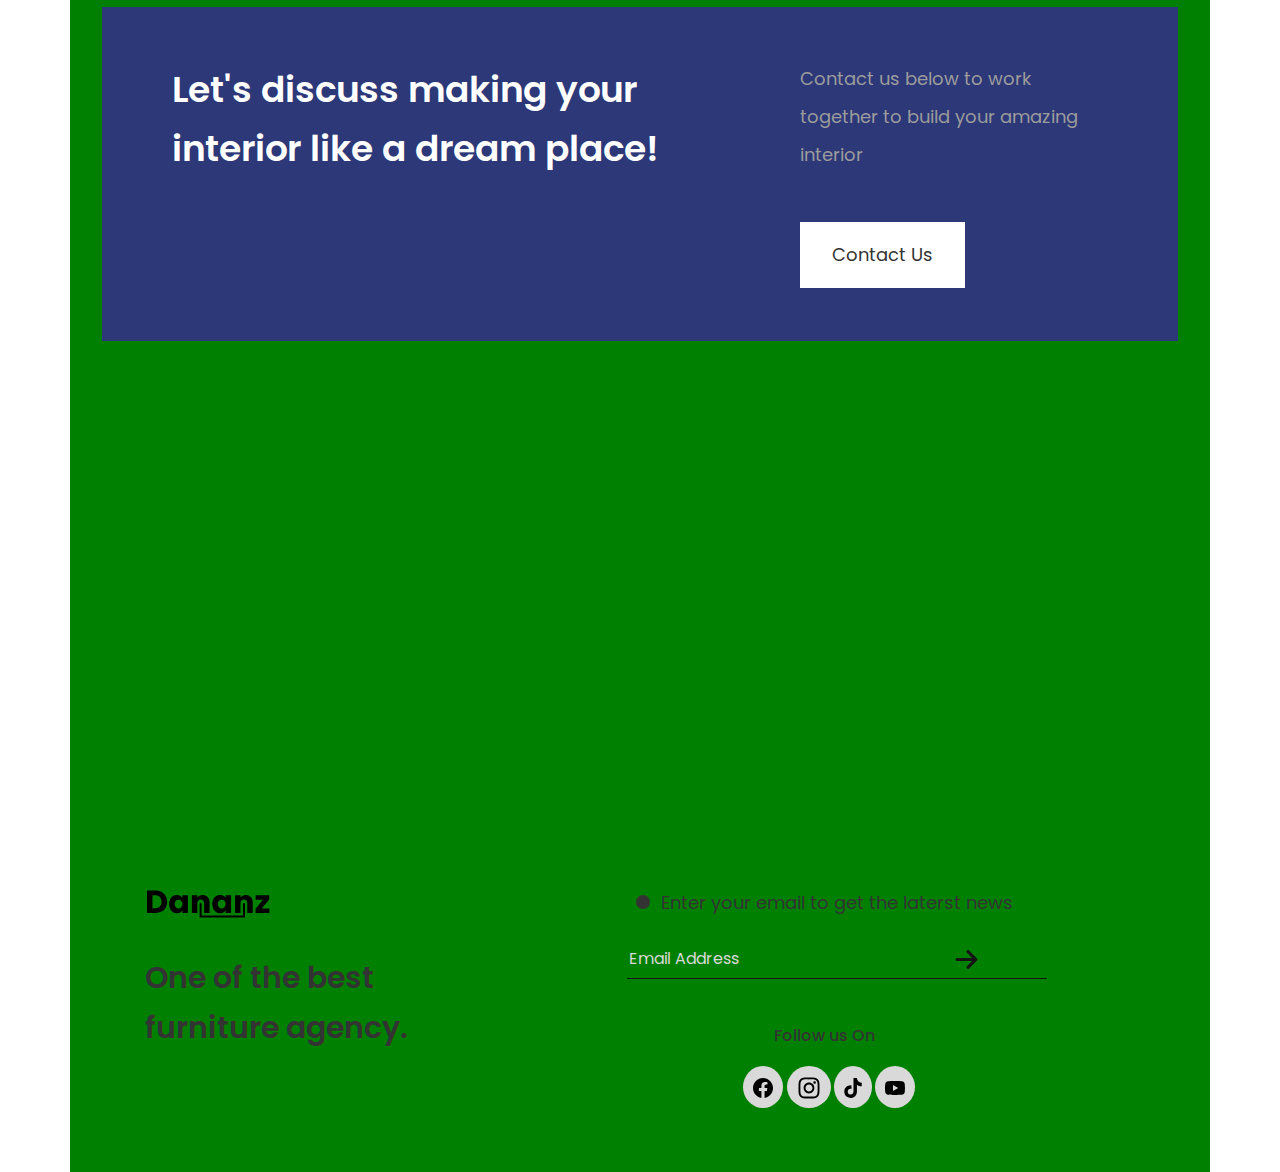
<file: services.html>
<!DOCTYPE html>
<html lang="en">
<head>
  <meta charset="UTF-8">
  <meta http-equiv="X-UA-Compatible" content="IE=edge">
  <meta name="viewport" content="width=device-width, initial-scale=1.0">
  <link rel="stylesheet" href="bootstrap/dist/css/bootstrap.css">
  <link rel="stylesheet" href="css/style.css">
  <title>Services</title>
</head>
<body>
    <div class="container no-gutter">
      <header class="header d-flex py-4 text-capitalize">
        <div class="col-sm-6 col-lg-3 col-xl-4 col-xxl-3">
          <svg class="logo-company" width="126" height="54">
            <use xlink:href="img/icons.svg#icon-logo-dananz"></use>
          </svg>
        </div>
        <ul class="nav d-none d-lg-flex col-lg-9 col-xl-8 col-xxl-9 justify-content-lg-end list-unstyled">
          <li class="col-2">
            <a class="nav-link text-decoration-none" href="#">Home</a>
          </li>
          <li class="col-2">
            <a class="nav-link text-decoration-none" href="#">Abount us</a>
          </li>
          <li class="col-2">
            <a class="nav-link text-decoration-none" href="#">Services</a>
          </li>
          <li class="col-3">
            <a class="nav-link text-decoration-none" href="#">Our teams</a>
          </li>
          <li class="col-3 text-end">
            <a class="nav-link btn-contact pt-3 pe-4 pb-3 ps-4 text-decoration-none text-white text-center" href="#">Contact us</a>
          </li>
        </ul>
        <div class="btn-wrapper d-sm-flex d-lg-none col-sm-6 justify-content-end">
          <button class="btn-open btn">
            <svg xmlns="http://www.w3.org/2000/svg" viewBox="0 0 448 512" width="25" height="25">
              <use xlink:href="img/icons.svg#icon-menu-open"></use>
            </svg>
          </button>
          <button class="btn btn-close disable">
            <svg width="25" height="25">
              <use xlink:href="img/icons.svg#icon-menu-close"></use>
            </svg>
          </button>
        </div>
      </header>
      <section class="promo d-flex flex-column align-items-center">
        <h1 class="promo-title mb-md-4 fw-bolder">Services</h1>
        <p class="promo-subtitle text-center fw-medium">It is a long established fact that a reader will be distracted by the readable content of a page when looking at its layout.</p>
        <img class="promo-img" src="img/img-lounge.jpg" width="500" height="275">
      </section>
       <section class="services-achievement">
          <h2 class="services-achievement-title title position-relative text-uppercase h-2">achievement</h2>
          <ul class="services-achievement-list list-unstyled">
            <li class="services-achievement-item d-flex flex-column flex-lg-row align-items-center mb-5">
              <img class="services-achievement-img mb-5" src="img/img-services-lounge.jpg" width="500" height="275" alt="">
              <div class="services-achievement-wrapper">
                <h3 class="services-achievement-item-title mb-4 fw-bolder text-center text-lg-start">Interrior design</h3>
                <p class="services-achievement-item-description">Customize your interior design into a dream place with the best designers and quality furniture. We try our best to fulfill your expectations.</p>
              </div>
            </li>
            <li class="services-achievement-item d-flex flex-column flex-lg-row align-items-center mb-5">
              <img class="services-achievement-img mb-5" src="img/img-services-consultant.jpg" width="500" height="275" alt="">
              <div class="services-achievement-wrapper">
                <h3 class="services-achievement-item-title mb-4 fw-bolder text-center text-lg-start">Consultant</h3>
                <p class="services-achievement-item-description">Customize your interior design into a dream place with the best designers and quality furniture. We try our best to fulfill your expectations.</p>
              </div>
            </li>
            <li class="services-achievement-item d-flex flex-column flex-lg-row align-items-center mb-5">
              <img class="services-achievement-img mb-5" src="img/img-services-construction-consultant.jpg" width="500" height="275" alt="">
              <div class="services-achievement-wrapper">
                <h3 class="services-achievement-item-title mb-4 fw-bolder text-center text-lg-start">Construction consultant</h3>
                <p class="services-achievement-item-description">Customize your interior design into a dream place with the best designers and quality furniture. We try our best to fulfill your expectations.</p>
              </div>
            </li>
          </ul>
       </section>
        <section class="services-product product mb-5">
          <h2 class="title mb-5 position-relative text-uppercase">Product</h2>
          <div class="product-wrapper d-lg-flex justify-content-between mb-5">
          <p class="product-subtitle text-center text-lg-start fw-bold">Choose your product themes.</p>
          <p class="product-description mb-sm-5 text-center text-lg-start mb-sm-5">Find the theme you want. If our choice of theme is not what you want, you can customize it as you want.</p>
          </div>
          <ul class="product-list list-unstyled">
          <li class="product-item d-flex justify-content-between align-items-baseline position-relative">
            <div class="product-item-wrapper">
              <h2 class="product-item-title">Vintage</h2>
              <p class="product-item-description">the use of simple and limited elements to get the best effect or impression.</p>
            </div>
            <a href="#">
              <svg width="32" height="32">
                <use xlink:href="img/icons.svg#icon-arrow-right"></use>
              </svg>
            </a>
          </li>
          <li class="product-item d-flex justify-content-between align-items-baseline position-relative">
            <div class="product-item-wrapper">
              <h2 class="product-item-title">Minimalist</h2>
              <p class="product-item-description">the use of simple and limited elements to get the best effect or impression.</p>
            </div>
            <a href="#">
              <svg width="32" height="32">
                <use xlink:href="img/icons.svg#icon-arrow-right"></use>
              </svg>
            </a>
          </li>
          <li class="product-item d-flex justify-content-between align-items-baseline position-relative">
            <div class="product-item-wrapper">
              <h2 class="product-item-title">Modern</h2>
              <p class="product-item-description">the use of simple and limited elements to get the best effect or impression.</p>
            </div>
            <a href="#">
              <svg width="32" height="32">
                <use xlink:href="img/icons.svg#icon-arrow-right"></use>
              </svg>
            </a>
          </li>
          <li class="product-item d-flex position-relative justify-content-between align-items-baseline">
            <div class="product-item-wrapper">
              <h2 class="product-item-title">Transitional</h2>
              <p class="product-item-description">the use of simple and limited elements to get the best effect or impression.</p>
            </div>
            <a href="#">
              <svg width="32" height="32">
                <use xlink:href="img/icons.svg#icon-arrow-right"></use>
              </svg>
            </a>
          </li>
          </ul>
        </section>
               <section class="contact d-flex flex-sm-column flex-lg-row justify-content-lg-start">
            <h2 class="contact-subtitle mb-5 text-sm-center text-lg-start fw-bold">Let's discuss making your interior like a dream place!</h2>
            <div class="contact-wrapper d-flex flex-column align-items-center align-items-lg-start">
              <p class="contact-description mb-5 text-center text-lg-start">Contact us below to work together to build your amazing interior</p>
              <a class="contact-link text-center text-decoration-none text-capitalize" href="#">Contact us</a>
            </div>
        </section>
      </main>
      <footer class="footer d-flex flex-column justify-content-center flex-lg-wrap align-items-lg-start">
        <div class="logo d-flex flex-column align-items-center align-items-lg-start">
            <svg class="mb-4 text-center" width="126" height="54">
              <use xlink:href="img/icons.svg#icon-logo-dananz"></use>
            </svg> 
          <p class="logo-subtitle text-sm-center text-lg-start text-lg-mb-5 fw-bold">One of the best furniture agency.</p>
        </div>
        <div class="subscribe">
              <p class="subscribe-subtitle position-relative text-center">Enter  your email to get the laterst news</p>
              <form class="subscribe-form d-flex justify-content-sm-center position-relative" action="#" method="POST">
                <input class="subscribe-input" type="text" name="user-name" placeholder="Email address">
                <button class="subscribe-btn position-absolute" type="submit">
                  <svg class="suscribe-icon" width="25" height="25">
                    <use xlink:href="img/icons.svg#icon-arrow-right"></use>
                  </svg>
                </button>
              </form>
        </div>
        <section class="social d-flex flex-column align-items-center justify-content-center offset-lg-1">
              <h2 class="social-title">Follow us On</h2>
              <ul class="social-list d-flex list-unstyled">
                <li class="social-item rounded-circle">
                  <a class="social-link" href="#">
                    <svg width="20" height="20">
                      <use xlink:href="img/icons.svg#icon-logo-facebook"></use>
                    </svg>
                  </a>
                </li>
                <li class="social-item rounded-circle">
                <a class="social-link" href="#">
                  <svg width="24" height="24">
                    <use xlink:href="img/icons.svg#icon-logo-instagram"></use>
                  </svg>
                </a>
              </li>
              <li class="social-item rounded-circle">
                <a class="social-link" href="#">
                  <svg width="18" height="20">
                    <use xlink:href="img/icons.svg#icon-logo-tik-tok"></use>
                  </svg>
                </a>
              </li>
              <li class="social-item rounded-circle">
                <a class="social-link" href="#">
                  <svg width="20" height="16">
                    <use xlink:href="img/icons.svg#icon-logo-youtube"></use>
                  </svg>
                </a>
              </li>
            </ul>
        </section>
      </footer>
    </div>
</body>
</html>
</file>
<file: css/components/contact-us-location.css>
.contact-us-locaton-list {
  background-color: red;
}
.contact-us-location-item {
}
.contact-us-location-item h3,
.contact-us-location-city-item h3 {
  color: var(--color-dark-grey);
  font-size: 24px;
}
.contact-us-location-item:first-child h3 {
  font-size: 36px;
  margin-bottom: 15px;
}
.contact-us-location-city-item {
  padding: 0 60px;
}
.contact-us-location-city-item p {
  text-align: justify;
  line-height: 28px;
}

@media (min-width: 768px) {
  .contact-us-location-city-item {
  padding: 0 142px;
}
}
@media(min-width: 992px) {
.contact-us-location-list {
  width: 40%;
}
.contact-us-locacion-city-list {
  width: 60%;
  }
  .contact-us-location-city-item {
    padding: 0 95px;
    margin-bottom: 25px;
  }
  .contact-us-location-city-item p {
    text-align: start;
  }
}

@media(min-width: 1200px) {
  .contact-us-location-city-item {
    width: 45%;
    padding: 0;
  }
}
</file>
<file: css/style.css>
@import '../bootstrap/dist/css/bootstrap-utilities.min.css';
@import 'base/variables.css';
@import 'base/fonts.css';
@import 'base/defaultstyle.css';
@import 'global/header.css';
@import 'components/home-promo.css';
@import 'components/works-counter.css';
@import 'components/home-about.css';
@import 'components/best-works.css';
@import 'components/home-service.css';
@import 'components/product.css';
@import 'components/home-material.css';
@import 'components/contact.css';
@import 'components/subscribe.css';
@import 'components/promo.css';
@import 'components/about-achievement.css';
@import 'components/service.css';
@import 'components/services-achievemnt.css';
@import 'components/teams-best.css';
@import 'components/contact-us-form.css';
@import 'components/contact-us-location.css';
@import 'global/footer.css';
@import 'global/logo.css';
@import 'components/social.css';
</file>
